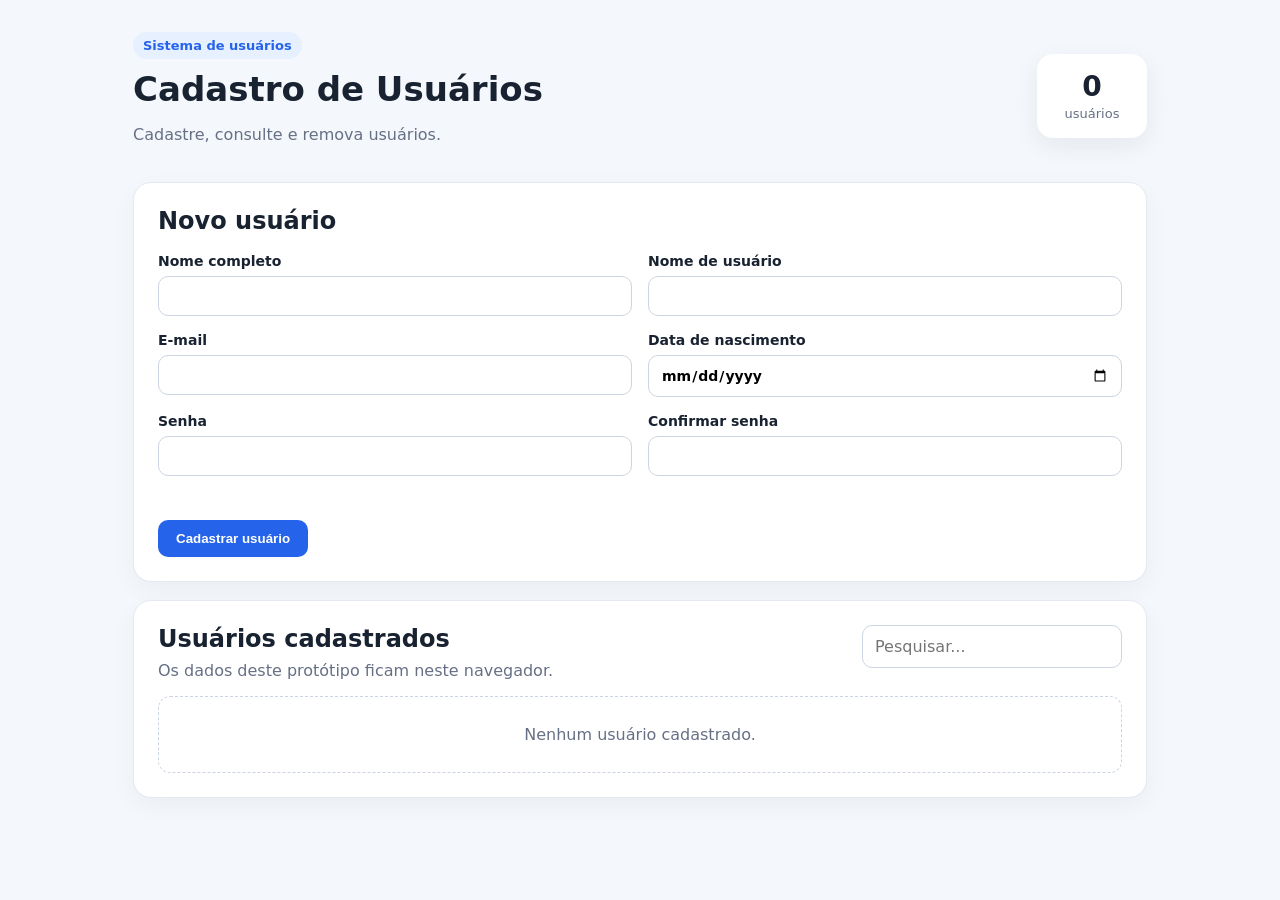
<file: cadastro/index.html>
<!doctype html>
<html lang="pt-BR">
<head>
<meta charset="UTF-8"><meta name="viewport" content="width=device-width,initial-scale=1.0">
<title>Cadastro de Usuários</title>
<link rel="stylesheet" href="./styles.css">
</head>
<body>
<main class="container">
<section class="hero"><div><span class="badge">Sistema de usuários</span><h1>Cadastro de Usuários</h1><p>Cadastre, consulte e remova usuários.</p></div><div class="counter"><strong id="userCount">0</strong><span>usuários</span></div></section>
<section class="card"><h2>Novo usuário</h2><form id="userForm" novalidate>
<div class="grid">
<label>Nome completo<input id="name" name="name" required maxlength="100"></label>
<label>Nome de usuário<input id="username" name="username" required maxlength="30"></label>
<label>E-mail<input id="email" name="email" type="email" required maxlength="150"></label>
<label>Data de nascimento<input id="birthDate" name="birthDate" type="date"></label>
<label>Senha<input id="password" name="password" type="password" required minlength="6"></label>
<label>Confirmar senha<input id="passwordConfirm" name="passwordConfirm" type="password" required minlength="6"></label>
</div>
<p id="formMessage" class="message" role="alert"></p><button type="submit">Cadastrar usuário</button>
</form></section>
<section class="card"><div class="listHeader"><div><h2>Usuários cadastrados</h2><p class="muted">Os dados deste protótipo ficam neste navegador.</p></div><input id="search" class="search" placeholder="Pesquisar..." aria-label="Pesquisar usuários"></div>
<div id="empty" class="empty">Nenhum usuário cadastrado.</div><div id="userList" class="userList"></div></section>
</main><script src="./app.js" defer></script>
</body></html>
</file>
<file: cadastro/styles.css>
*{box-sizing:border-box}body{margin:0;font-family:Inter,system-ui,sans-serif;background:#f4f7fb;color:#182230}.container{max-width:1050px;margin:auto;padding:32px 18px 60px}.hero{display:flex;justify-content:space-between;gap:20px;align-items:center;margin-bottom:22px}.badge{display:inline-block;background:#e6f0ff;color:#2563eb;padding:6px 10px;border-radius:999px;font-size:13px;font-weight:700}.hero h1{margin:10px 0 6px;font-size:34px}.hero p,.muted{color:#667085}.counter{min-width:110px;padding:16px;border-radius:16px;background:#fff;text-align:center;box-shadow:0 8px 25px #18223012}.counter strong{display:block;font-size:28px}.counter span{color:#667085;font-size:13px}.card{background:#fff;border:1px solid #e4e9f0;border-radius:18px;padding:24px;margin-top:18px;box-shadow:0 8px 25px #1822300b}.card h2{margin:0 0 18px}.grid{display:grid;grid-template-columns:repeat(2,minmax(0,1fr));gap:16px}label{display:flex;flex-direction:column;gap:7px;font-size:14px;font-weight:600}input{width:100%;border:1px solid #ccd5e1;border-radius:10px;padding:11px 12px;font:inherit;outline:none}input:focus{border-color:#2563eb;box-shadow:0 0 0 3px #2563eb18}button{border:0;border-radius:10px;padding:11px 18px;background:#2563eb;color:#fff;font-weight:700;cursor:pointer}.message{min-height:20px;margin:12px 0;color:#c62828}.listHeader{display:flex;justify-content:space-between;gap:16px;align-items:flex-start}.muted{margin-top:-10px}.search{max-width:260px}.userList{display:grid;gap:10px}.user{display:flex;align-items:center;justify-content:space-between;gap:15px;padding:15px;border:1px solid #e5e7eb;border-radius:12px}.userInfo strong{display:block}.userInfo span{display:block;color:#667085;font-size:13px;margin-top:3px}.danger{background:#fff0f0;color:#b42318}.empty{padding:28px;text-align:center;color:#667085;border:1px dashed #cbd5e1;border-radius:12px}.hidden{display:none!important}@media(max-width:700px){.hero,.listHeader{align-items:stretch;flex-direction:column}.grid{grid-template-columns:1fr}.counter{align-self:flex-start}.search{max-width:none}.user{align-items:flex-start;flex-direction:column}.user button{width:100%}}
</file>
